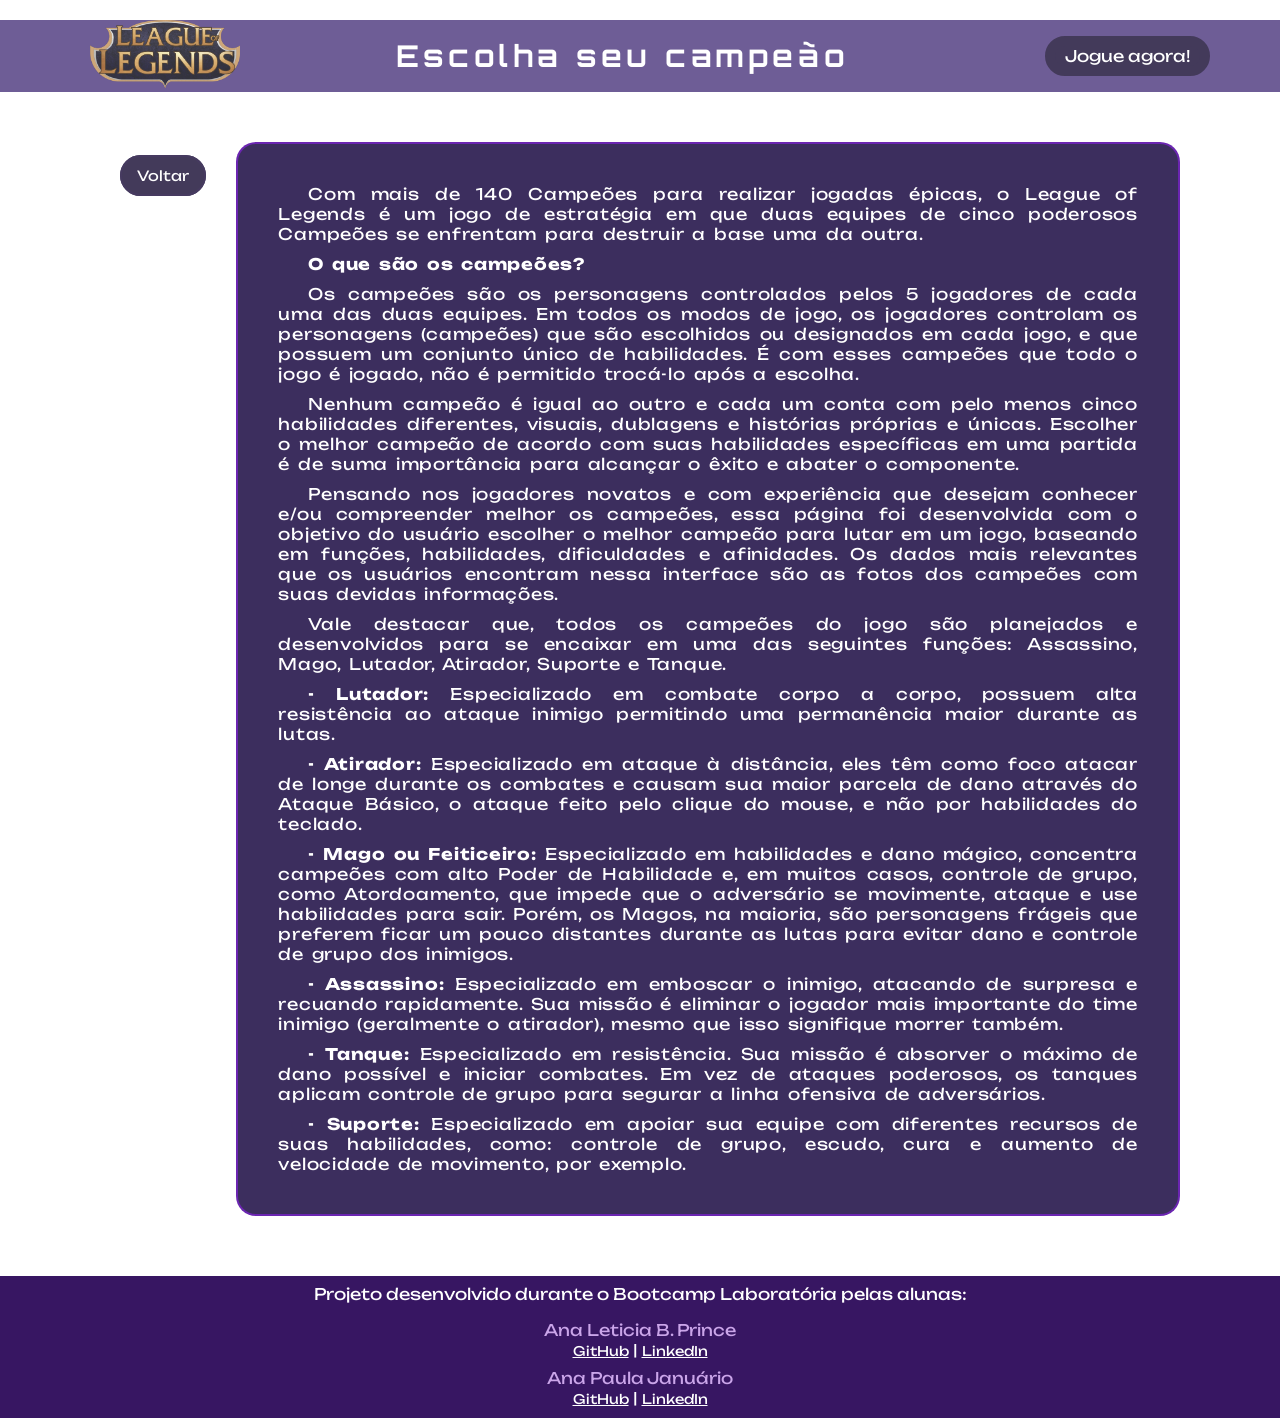
<file: sobre.html>
<!DOCTYPE html>
<html>
  <head>
    <meta charset="utf-8">
    <meta name="viewport" content="width=device-width, initial-scale=1.0">
    <title> Data Lovers - LoL </title>
    <link rel="icon" type="image/png" href="https://img.ibxk.com.br/2019/07/26/26171514413327.jpg"/>
    <link rel="stylesheet" href="style.css" />
  </head>

  <body>
      <!--Cabeçalho-->
    <header class="cabecalho">
      
      <div class="logo-header">
        <img src="logo.png" alt="logo-lol" id="img-logo-lol">
      </div>
      <h2 id="txt-escolha-campeao">Escolha seu campeão</h2>
      <nav class="navegadores">
        <a target="_blank" id="jogue-agora" href="https://www.leagueoflegends.com/pt-br/">Jogue agora!</a>
      </nav>
  
    </header>

    <div class="conteudo-lateral">
      <aside class="barra-lateral">
        <div class="opcoes-barra-lateral">
          <a class="botoes" id="botao-sobre" href="index.html">Voltar</a>
        </div>
      </aside>

      <!--Cards-->
      <main class="conteudo-cards" id="conteudo-sobre">
        <p>Com mais de 140 Campeões para realizar jogadas épicas, o League of Legends é um jogo de estratégia em que duas equipes de cinco poderosos Campeões se enfrentam para destruir a base uma da outra.</p>
        <p><b>O que são os campeões?</b></p>
        <p>Os campeões são os personagens controlados pelos 5 jogadores de cada uma das duas equipes. Em todos os modos de jogo, os jogadores controlam os personagens (campeões) que são escolhidos ou designados em cada jogo, e que possuem um conjunto único de habilidades. É com esses campeões que todo o jogo é jogado, não é permitido trocá-lo após a escolha.</p>
        <p>Nenhum campeão é igual ao outro e cada um conta com pelo menos cinco habilidades diferentes, visuais, dublagens e histórias próprias e únicas. Escolher o melhor campeão de acordo com suas habilidades específicas em uma partida é de suma importância para alcançar o êxito e abater o componente.</p>
        <p>Pensando nos jogadores novatos e com experiência que desejam conhecer e/ou compreender melhor os campeões, essa página foi desenvolvida com o objetivo do usuário escolher o melhor campeão para lutar em um jogo, baseando em funções, habilidades, dificuldades e afinidades. Os dados mais relevantes que os usuários encontram nessa interface são as fotos dos campeões com suas devidas informações.</p>
        <p>Vale destacar que, todos os campeões do jogo são planejados e desenvolvidos para se encaixar em uma das seguintes funções: Assassino, Mago, Lutador, Atirador, Suporte e Tanque.</p>
        <p><b>- Lutador:</b> Especializado em combate corpo a corpo, possuem alta resistência ao ataque inimigo permitindo uma permanência maior durante as lutas.</p>
        <p><b>- Atirador:</b> Especializado em ataque à distância, eles têm como foco atacar de longe durante os combates e causam sua maior parcela de dano através do Ataque Básico, o ataque feito pelo clique do mouse, e não por habilidades do teclado.</p>
        <p><b>- Mago ou Feiticeiro:</b> Especializado em habilidades e dano mágico, concentra campeões com alto Poder de Habilidade e, em muitos casos, controle de grupo, como Atordoamento, que impede que o adversário se movimente, ataque e use habilidades para sair. Porém, os Magos, na maioria, são personagens frágeis que preferem ficar um pouco distantes durante as lutas para evitar dano e controle de grupo dos inimigos.</p>
        <p><b>- Assassino:</b> Especializado em emboscar o inimigo, atacando de surpresa e recuando rapidamente. Sua missão é eliminar o jogador mais importante do time inimigo (geralmente o atirador), mesmo que isso signifique morrer também.</p>
        <p><b>- Tanque:</b> Especializado em resistência. Sua missão é absorver o máximo de dano possível e iniciar combates. Em vez de ataques poderosos, os tanques aplicam controle de grupo para segurar a linha ofensiva de adversários.</p>
        <p><b>- Suporte: </b> Especializado em apoiar sua equipe com diferentes recursos de suas habilidades, como: controle de grupo, escudo, cura e aumento de velocidade de movimento, por exemplo.</p>
      </main>
    </div> 
    
      <!--Rodapé-->
    <footer class="rodape">
      <div class="contato">
        <p>Projeto desenvolvido durante o Bootcamp Laboratória pelas alunas:</p>
      </div>
        <div class="contato-aluna">
          <p class="nome-aluna">Ana Leticia B. Prince </p>
          <a href="https://github.com/analeticiabacha" target="_blank">GitHub</a> | <a href="https://www.linkedin.com/in/analeticiabacha/" target="_blank">LinkedIn</a>
        </div>
        <div class="contato-aluna">
          <p class="nome-aluna">Ana Paula Januário</p>
          <a href="https://github.com/paulajanu" target="_blank">GitHub</a> | <a href="https://www.linkedin.com/in/ana-paula-413517259/" target="_blank">LinkedIn</a>
        </div> 
    </footer>

    <script src="main.js" type="module"></script>
  </body>
</html>
</file>
<file: style.css>
@import url('https://fonts.googleapis.com/css2?family=Orbitron&display=swap');
@import url('https://fonts.googleapis.com/css2?family=Unbounded:wght@200&display=swap');

* {
  padding: 0;
  margin: 0;
  box-sizing: border-box;
}

html{
  background-image: url(https://i.pinimg.com/originals/6c/18/cf/6c18cfea1f788b7ffa8b56f6b5cfba97.jpg);
  background-size: cover;
  background-attachment: fixed;
}

/*Cabeçalho*/
.cabecalho {
  background-color: #4a357c;
  opacity: 80%;
  align-items: center;
  margin-top: 20px;
  display: flex;
  flex-direction: row;
  justify-content: space-between;
}

.logo-header {
  margin-left: 90px;
}

#img-logo-lol {
  width: 150px;
}

#txt-escolha-campeao {
  color: #fff;
  font-size: 30px;
  letter-spacing: 0.12cm;
  font-family: 'Orbitron', sans-serif;
}

.navegadores {
  margin-right: 70px;
  align-items: center;
  display: flex;
  flex-direction: row;
  /*justify-content: space-between;*/
}

.barra-pesquisa {
  background: #150932;
  height: 35px;
  padding: 10px;
  border-radius: 20px;
  border: 10px solid #150932;
  display: flex;
  justify-content: space-between;
  align-items: center;
}


.campo-pesquisa-txt {
  background: none;
  border: 0;
  outline: 0;
  padding: 0;
  font-size: 16px;
  color: #fff;
  font-family: 'Unbounded', cursive;
  transition: 0.4s;
  width: 0;
}

::-webkit-input-placeholder {
  font-size: 14px;
  font-family: 'Unbounded', cursive;
  color: #aeaeae;
}

.pesquisa-botao {
  display: flex;
  justify-content: center;
  align-items: center;
  cursor: pointer;
}

.barra-pesquisa:hover > .campo-pesquisa-txt {
  width: 200px;
  padding-left: 5px;
}


#jogue-agora {
  background-color: #150932;
  padding: 0 10px;
  border: 10px solid #150932;
  border-radius: 20px;
  margin-left: 40px;
  color: #fff;
  text-decoration: none;
  font-family: 'Unbounded', cursive;
}
/*Menu lateral*/
.conteudo-lateral {
  display: flex;
  flex-direction: row;
  margin-top: 50px;
}

.barra-lateral {
  width: 20%;
  padding: 10px;
}

.opcoes-barra-lateral {
  padding: 15px 0;
}

.botoes {
  background-color: #150932;
  opacity: 80%;
  border-radius: 100px; 
  border: 2px solid #180a39;
  padding: 10px 15px;
  margin-left: 80px;
  color: #fff;
  text-decoration: none;
  font-size: 14px;
  font-family: 'Unbounded', cursive;
}

#botao-sobre {
  margin-left: 110px;
}

.separador {
  margin: 10px 40px 0 40px;
}

#txt-buscar {
  color: #fff;
  text-align: center;
  font-family: 'Unbounded', cursive;
}

.lista-seletores{
  opacity: 80%;
  background: #150932;
  border-radius: 100px;
  border: 2px solid #150931;
  padding: 10px 15px;
  margin-left: 80px;
  color:#fff;
  text-align: center;
  font-family: 'Unbounded', cursive;
}

#ordenar {
  margin-top: 10px;
}

/*Estilização da barra de rollagem*/
::-webkit-scrollbar-track {
  background-color: #12031b;
}
::-webkit-scrollbar {
  width: 10px;
  background: #bd68f1;
}
::-webkit-scrollbar-thumb {
  background: #391765;
}

/*Estilização da classe do <main> dos cards*/
.container-card{
    position: relative;
    margin-top: 15px;
    display: flex; 
    flex-wrap: wrap;/*formato lista na vertical */
    flex-direction: row;
    align-items: center;
    justify-content: space-evenly;
}

/*Estilização do background dos cards*/
.cards{
  width:400px;
  height:290px;
  margin: 10px;
  display: inline-flex;
  border-radius: 20px;
  align-items: center;
}

/*Conteúdo dos cards*/
.conteudo-cards {
  width: 80%;
}

/*Estilização da imagem dos personagens nos cards*/
.card-img{
    margin-right: 5%;
    margin-left: 5%;
    margin-top: -7%;
    position:relative;
    max-width:360px;
    max-height:300px;
    border-radius: 25px;
    /*transition: transform 0.8s;*/
    /*transform-style: preserve-3d;*/
    box-shadow: 0 0 8px 0 rgba(227, 2, 252, 0.897);
    cursor: pointer;
    padding-left: -50px;
    padding-right: -50px;
    align-content: center; 
    border-width: 45px;
}

/*Nome do campeão - parte da frente dos cards*/
#front-cards-txt{ 
  box-shadow: 5px 7px 20px rgba(224, 71, 147, 0.219); 
  background: #251147;
  border-radius: 10%;
  color:rgb(221, 194, 235);
  text-align: center;
  font-family: 'Unbounded', cursive;
  margin-left: 12%;
  margin-right: 5%;
  border-width: 45px;
  box-shadow: 0 0 8px 0 rgba(102, 2, 252, 0.897);
}

.front-cards-infos{
  position: absolute;
  backface-visibility: hidden; 
  text-align: center;
}

/*Estilização da parte de trás dos cars*/
.back-cards-infos{
  text-align: center;
  font-size: 30px;
  position: absolute;
  transform: rotateY(180deg);
  backface-visibility: hidden;
}

/*tirando os pontinho da lista*/
li {
  list-style-type: none;
}

 /*Animação de girar o card, flip*/
.flipper{
	width: 100%;
	height: 100%;
  transition: transform 0.8s;
	transform-style: preserve-3d;
  position: relative;
}

.flip-container {
  width: 300px;
  height: 200px;
  perspective: 1000px;
}

.flip-container:hover .flipper{
	transform: rotateY(180deg);
}

/*Estilização da parte de trás do card*/
.back-cards-txt{
  color: rgb(211, 190, 239);
  background-color: #200b5194;
  padding: 30px;
  border-radius: 60px;
  margin-bottom: 35px;
  font-size: 29px;
}

#nome-campeao{
  color:#b79be8;
  background-color: #130534;
  font-size: 35px ;
}

/*Rodapé*/
.rodape {
  background-color: #371662;
  color: #fff;
  text-align: center;
  padding-bottom: 10px;
  font-family: 'Unbounded', cursive;
}

.contato {
  padding: 8px;
}

.contato-aluna a {
  font-size: 0.35cm;
  color: #fff;
}
.nome-aluna {
  font-size: 15;
  color: rgb(202, 165, 233);
  padding: 8px 8px 0 8px;
}

/*Estilização da página sobre*/
#conteudo-sobre {
  background-color: #28184d;
  color:#fff;
  opacity: 90%;
  margin-right: 100px;
  margin-bottom: 60px;
  border-radius: 20px;
  padding: 30px;
  border-color: rgba(139, 6, 254, 0.522);
  border-style: solid;
  border-width: 2px;
  text-align: justify;
  letter-spacing: 0.02cm;
  word-spacing: 3px;
  text-indent: 30px;
  font-family: 'Unbounded', cursive;
}

#conteudo-sobre p {
  margin: 10px;
}
 

/* conteudo responsivo */

#btn-mobile{ /*menu hamburguer desaparecido quando a tela ta maior*/
  display: none;
  color: whitesmoke;
}


.mensagem {
  font-family: 'Orbitron', sans-serif;
  color: #fff;
  font-size: 0.5cm;
  text-align: center;
  background-color: #4a357c;
  opacity: 80%;
  word-spacing: 3px;
  letter-spacing: 0.02cm;
  /*line-height: 5;*/
}

@media screen and (max-width: 800px){ /*tablets e telas menores/menu responsivo e imagem(logo)*/
  .logo-header{
    display: none;
  }

  #txt-escolha-campeao{
    font-size: 0.65cm;
    padding: 25px;
    margin-top: 15px;
    margin-bottom: 15px;
  }

  #conteudo-sobre {
    
    display: flex;
    flex-direction: column;
    align-items: center;
    margin-left: 60px;
    margin-right: 60px;
  }

  #jogue-agora,
  #txt-buscar,
  .separador{
    display: none;
  }
  /* .rodape{
    display: none;
  } */
  .cabecalho{
    display: block;
    text-align: center;
  }
  .navegadores{
    display:block;
    align-items: center;
    justify-content: space-between;
    margin: 10px;
    padding: 10px;
  }

 .campo-pesquisa-txt{
  background-color: #130534;
 }
 
 /*mexer daqui pra baixo */
  
  .barra-lateral{
    display: flex;
    flex-direction: column;
    align-items: center;
    justify-content: start;
    position: absolute;
    width: 100%;
    top: 175px;
    right: 0px;
    transition: .6s;
    z-index: 1000;
    height: 0px;
    visibility: hidden;
    overflow-y: hidden;
    background: #3e086e;
}
.navegadores{
  display: flex;
  flex-direction:row;
  justify-content: space-evenly;
}
.barra-lateral{
  visibility: hidden;
  overflow-y: hidden;
}
#nav.active .barra-lateral{
  height: 50vh; /*ate onde o menu desce na página*/
  visibility: visible;
  opacity: 90%;
}

#btn-mobile{
  display: flex;
  padding: .5rem 1rem;
  font-size: 1.5rem;
  border: none;
  background: none;
  cursor: pointer;
  gap: .5rem;
}

#hamburguer{
  display: block;
  border-top: 2px solid;
  width: 20px;
  color: whitesmoke;
} 
.cards{
  display: flex;
  justify-content: center;
  margin-left: 60px;
  margin-right: 60px;
}
.mensagem {
  display: flex;
  justify-content: center;
  margin-left: 110px;
  margin-right: 50px;

}

#hamburguer::after , #hamburguer::before{
  content: '' ;
  display: block;
  width: 20px;
  height: 2px;
  background: currentColor;
  margin-top: 5px;
  transition: .3s;
  position: relative;
}
#nav.active #hamburguer{
  border-top-color: transparent;        
}
#nav.active #hamburguer::before{
  transform: rotate(135deg);
}
#nav.active #hamburguer::after{
  transform: rotate(-135deg);
  top: -7px;
}
  
}
</file>
